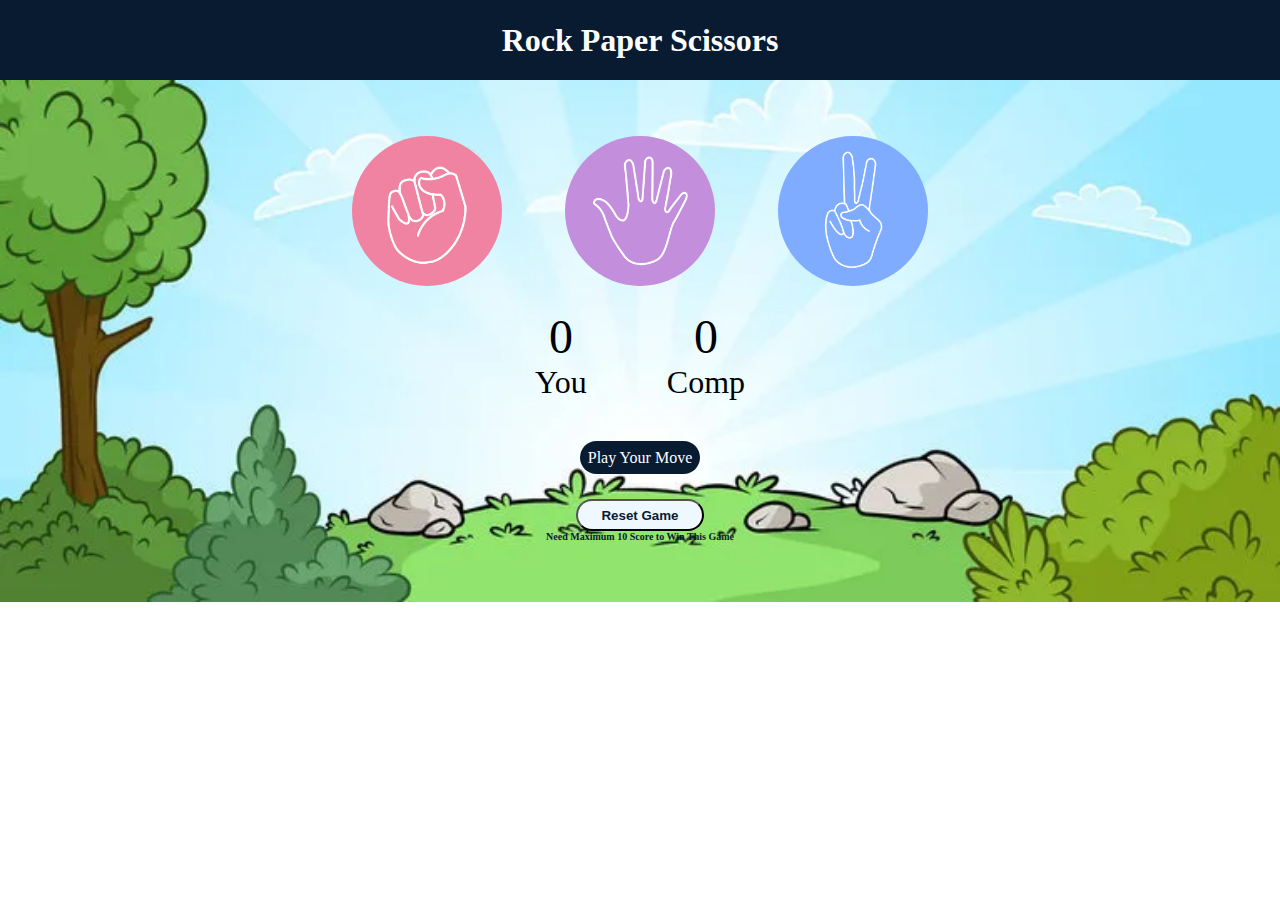
<file: index.html>
<!DOCTYPE html>
<html lang="en">
<head>
    <meta charset="UTF-8">
    <meta name="viewport" content="width=device-width, initial-scale=1.0">
    <title>Rock Paper Scissors</title>
    <!-- <link rel="stylesheet" href="/15_rockPaperScissor.css"> -->
    <link rel="stylesheet" href="15_rockPaperScissor.css">
</head>
<body>
    <h1>Rock Paper Scissors</h1>
    <p id="msg2" class="hide">Winner</p>
    <div class="choices">
        <div class="choice" id="rock">
            <img src="rock.png"">
        </div>
        <div class="choice" id="paper">
            <img src="paper.png">
        </div>
        <div class="choice" id="scissors">
            <img src="scissors.png">
        </div>
    </div>

    <div class="score-board">
        <div class="score">
            <p id="user-score">0</p>
            <p>You</p>
        </div>
        <div class="score">
            <p id="comp-score">0</p>
            <p>Comp</p>
        </div>
    </div>

    <div class="msg-container">
        <p id="msg1">Play Your Move</p>
    </div>

    <button id="reset-btn">Reset Game</button>
    <p id="tip">Need Maximum 10 Score to Win This Game</p>
    <script src="15_rockPaperScissor.js"></script>
</body>
</html>
</file>
<file: 15_rockPaperScissor.css>
*{
    margin:0;
    padding: 0;
    text-align: center;
}

body{
    background-image: url("360_F_193960839_iqw2Gpqh5RWYcd521hwWmtScvH7R5Une.webp");
    background-repeat: no-repeat;
    background-size: cover;
}

body::before{
    opacity: 2;
}

h1{
    background-color: #081b31;
    color:White;
    height: 5rem;
    line-height: 5rem;
}

.choice{
    height:165px;
    width:165px;
    border-radius: 50%;
    display: flex;
    justify-content: center;
    align-items: center;
}

img{
    height: 150px;
    width: 150px;
    object-fit:cover;
    border-radius: 50%;
}

.choices{
    display:flex;
    justify-content: center;
    align-items: center;
    gap: 3rem;
    margin-top:3rem;
}

.choice:hover{
    /* opacity:0.5; */
    cursor:pointer;
    background-color: #081b31;
}

.score-board{
    display:flex;
    justify-content: center;
    align-items: center;
    font-size: 2rem;
    margin-top: 1rem;
    gap:5rem;
}

#user-score, #comp-score{
    font-size: 3rem; 
}

.msg-container{
    margin-top: 3rem;
}

#msg1{
    background-color: #081b31;
    color: white;
    font-size: 1rem;
    display: inline;
    padding: 0.5rem;
    border-radius: 2rem;
}

#reset-btn{
    margin-top: 2rem;
    height: 2rem;
    width:8rem;
    /* background-image: linear-gradient(rgb(14, 13, 102),rgb(255, 0, 0),rgb(133, 10, 138)); */
    background-color: aliceblue;
    color: #081b31;
    font-weight: 600;
    border-radius: 2rem; 
    cursor: pointer;
}

#tip{
    font-size:x-small;
    font-weight: 800;
    color: #081b31;
}

#msg2{
    color: #081b31;
    margin-top: 2rem;
    font-size: 3.5rem;
    font-weight: 700;
    font-family:'Trebuchet MS', 'Lucida Sans Unicode', 'Lucida Grande', 'Lucida Sans', Arial, sans-serif;
    /* background-image: linear-gradient(black,red,rgb(210, 167, 174)); */
    /* color:transparent;
    background-clip: text; */
    text-shadow: 0 0 1px #FF0000, 0 4px 5px #00ff59;

}   

.hide{
    display: none;
}
</file>
